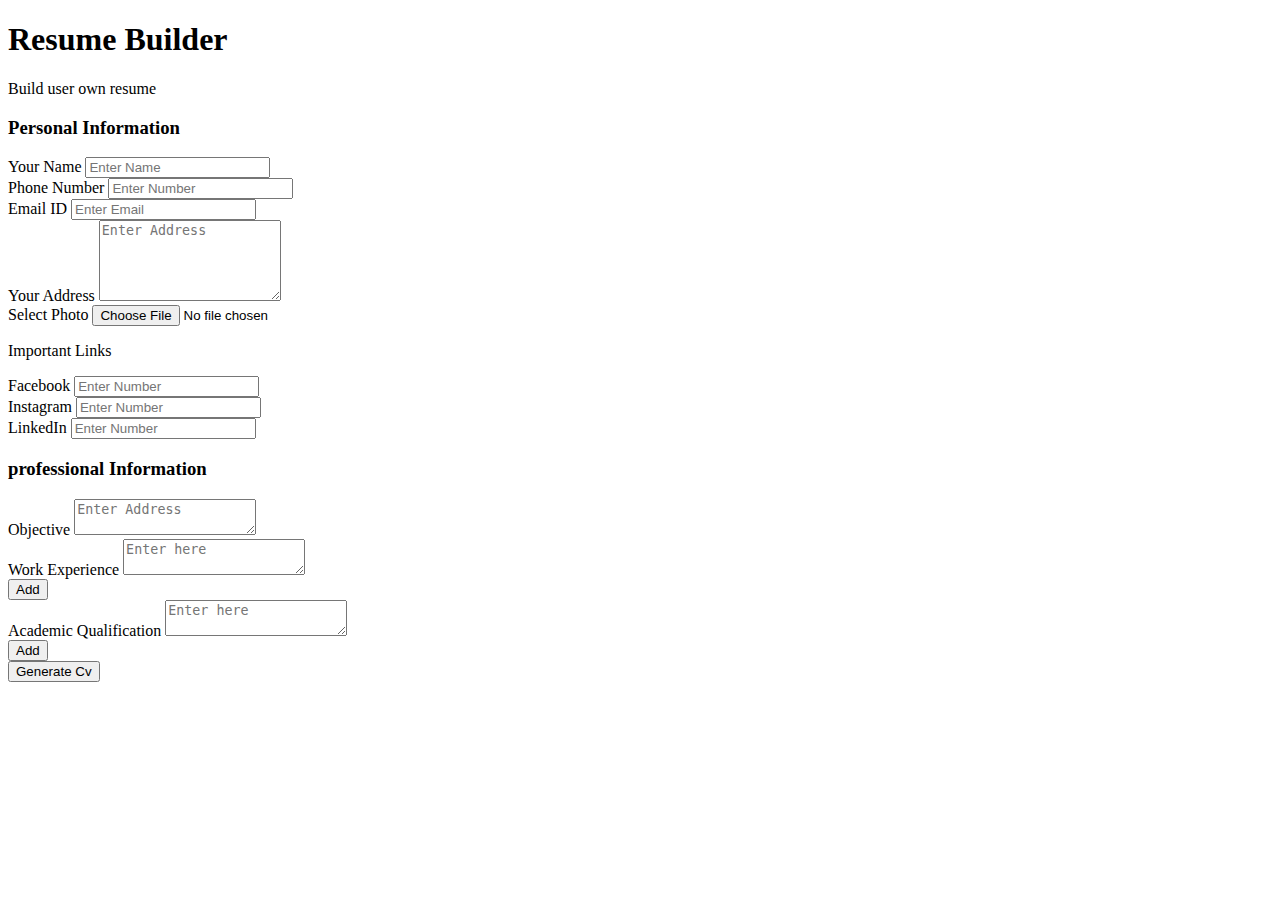
<file: task-1/resume builder/index.html>
<!DOCTYPE html>
<html lang="en">

<head>
    <meta charset="UTF-8">
    <meta http-equiv="X-UA-Compatible" content="IE=edge" />
    <meta name="viewport" content="width=device-width, initial-scale=1.0" />
    <link rel="stylesheet" href="stylesheet.css" />
    <title>Resume Builder</title>
    <link href="https://cdn.jsdelivr.net/npm/bootstrap@5.3.2/dist/css/bootstrap.min.css" rel="stylesheet"
        integrity="sha384-T3c6CoIi6uLrA9TneNEoa7RxnatzjcDSCmG1MXxSR1GAsXEV/Dwwykc2MPK8M2HN" crossorigin="anonymous" />
</head>

<body id="body">
    <div class="container" id="cv-form">
        <h1 class="text-center my-3">Resume Builder</h1>
        <p class="text-center">Build user own resume</p>
        <div class="row">
            <div class="col-md-6">
                <h3>Personal Information</h3>
                <div class="form-group">
                    <label for="nameField">Your Name</label>
                    <input type="text" class="form-control" placeholder="Enter Name" id="nameField">
                </div>
                <div class="form-group mt-2">
                    <label for="contactField">Phone Number</label>
                    <input type="text" class="form-control" placeholder="Enter Number" id="contactField">
                </div>
                <div class="form-group mt-2">
                    <label for="emailField">Email ID</label>
                    <input type="email" class="form-control" placeholder="Enter Email" id="emailField">
                </div>
                <div class="form-group mt-2">
                    <label for="addressField">Your Address</label>
                    <textarea type="text" rows="5" class="form-control" placeholder="Enter Address"
                        id="addressField"></textarea>
                </div>


                <div class="form-group mt-3">
                    <label for="">Select Photo</label>
                    <input id="imgField" type="file" class="form-control">
                </div>




                <p class="text-secondary my-3">Important Links</p>

                <div class="form-group mt-2">
                    <label for="fbField">Facebook</label>
                    <input type="text" class="form-control" placeholder="Enter Number" id="fbField">
                </div>
                <div class="form-group mt-2">
                    <label for="instaField">Instagram</label>
                    <input type="text" class="form-control" placeholder="Enter Number" id="instaField">
                </div>
                <div class="form-group mt-2">
                    <label for="linkedField">LinkedIn</label>
                    <input type="text" class="form-control" placeholder="Enter Number" id="linkedField">
                </div>
            </div>
            <div class="col-md-6">
                <h3>professional Information</h3>

                <div class="form-group mt-2">
                    <label for="">Objective</label>
                    <textarea type="text" rows="2" id="objectiveField" placeholder="Enter Address"
                        class="form-control"></textarea>
                </div>

                <div class="form-group mt-2" id="we">
                    <label for="">Work Experience</label>
                    <textarea  rows="2" placeholder="Enter here"
                        class="form-control weField"></textarea>
                    <!----new textarea-->
                    <div class="container text-end mt-2" id="weAddButton">
                        <button onclick="addNewWEField()" id="btn" class="btn btn-primary btn-sm">Add</button>
                    </div>
                </div>

                <div class="form-group mt-2" id="aq">
                    <label for="">Academic Qualification</label>
                    <textarea rows="2" placeholder="Enter here"
                        class="form-control aqField"></textarea>
                    <div class="container text-end mt-2" id="aqAddButton">
                        <button onclick="addNewAQField()" id="btn" class="btn btn-primary btn-sm ">Add</button>
                    </div>
                </div>


            </div>
        </div>

        <div class="container text-center mt-3">
            <button onclick="generateCV()" class="btn btn-primary btn-lg" id="btn">Generate Cv</button>
        </div>





    </div>

    <!-----cv template-->

    <div class="container" id="cv-template">
        <div class="row">
            <div class="col-md-4 text-center py-5 background">
                <!--first col-->
                <img src="[data-uri]"
                    alt="" id="imgTemplate" class="img-fluid myimg" />
                <div class="container">
                    <p id="nameT1">Tejaswini</p>
                    <p id="contactT">+912334455554, +912345678723</p>
                    <p id="emailT">sfgfdskfvmm@gmail.com</p>
                    <p id="addressT">asdfmd dfgbfkre dsfkwefmdf dscjs</p>
                    <hr>

                    <p id="fbT"><a href="#">https://cdn.jsdelivr.net/npm</a></p>
                    <p id="instaT"><a href="#">https://cdn.jsdelivr.net/npm</a></p>
                    <p id="linkedT"><a href="#">https://cdn.jsdelivr.net/npm</a></p>
                </div>
            </div>
            <div class="col-md-8 py-5">
                <!--second col-->
                <h1 id="nameT2" class="text-center" style="font-weight: 980;">Tejaswini M</h1>

                <!-----objective card-->
                <div class="card mt-4">
                    <div class="card-header background">
                        <h3>Objective</h3>
                    </div>
                    <div class="card-body">
                        <p id="objectiveT">Lorem ipsum dolor sit amet consectetur adipisicing elit.
                            Fugiat exercitationem expedita inventore illo ipsum vero alias cumque saepe,
                            eius totam officia eum laudantium quia fuga architecto amet libero autem
                            Lorem ipsum dolor sit amet consectetur adipisicing elit.
                            Fugit a earum illum dolorum at aut non laudantium
                            voluptatum in aspernatur amet magnam eveniet ut nulla,
                            molestiae corrupti maiores tempora vero.</eos>
                        </p>
                    </div>
                </div>

                <!----Work Experience-->
                <div class="card mt-4">
                    <div class="card-header background">
                        <h3>Work Experience</h3>
                    </div>
                    <div class="card-body">
                        <ul id="weT">
                            <li>Lorem ipsum, dolor sit amet consectetur adipisicing elit. Consectetur, ut.</li>
                            <li>Lorem ipsum, dolor sit amet consectetur adipisicing elit. Consectetur, ut.</li>
                            <li>Lorem ipsum, dolor sit amet consectetur adipisicing elit. Consectetur, ut.</li>
                        </ul>
                    </div>
                </div>

                <!----Academic Qualification-->
                <div class="card mt-4">
                    <div class="card-header background">
                        <h3>Academic Qualification</h3>
                    </div>
                    <div class="card-body">
                        <ul id="aqT">
                            <li>Lorem ipsum, dolor sit amet consectetur adipisicing elit. Consectetur, ut
                            </li>
                            <li>Lorem ipsum, dolor sit amet consectetur adipisicing elit. Consectetur, ut
                            </li>
                            <li>Lorem ipsum, dolor sit amet consectetur adipisicing elit. Consectetur, ut
                            </li>
                        </ul>
                    </div>
                </div>

                <div class="container mt-3 text-center">
                    <button class="btn background" onclick="printCV()">
                        Print CV
                    </button>
                </div>
            </div>
        </div>
    </div>

    <script src="script.js"></script>
    <script src="https://cdn.jsdelivr.net/npm/bootstrap@5.3.2/dist/js/bootstrap.bundle.min.js"
        integrity="sha384-C6RzsynM9kWDrMNeT87bh95OGNyZPhcTNXj1NW7RuBCsyN/o0jlpcV8Qyq46cDfL" crossorigin="anonymous">

        </script>
</body>

</html>
</file>
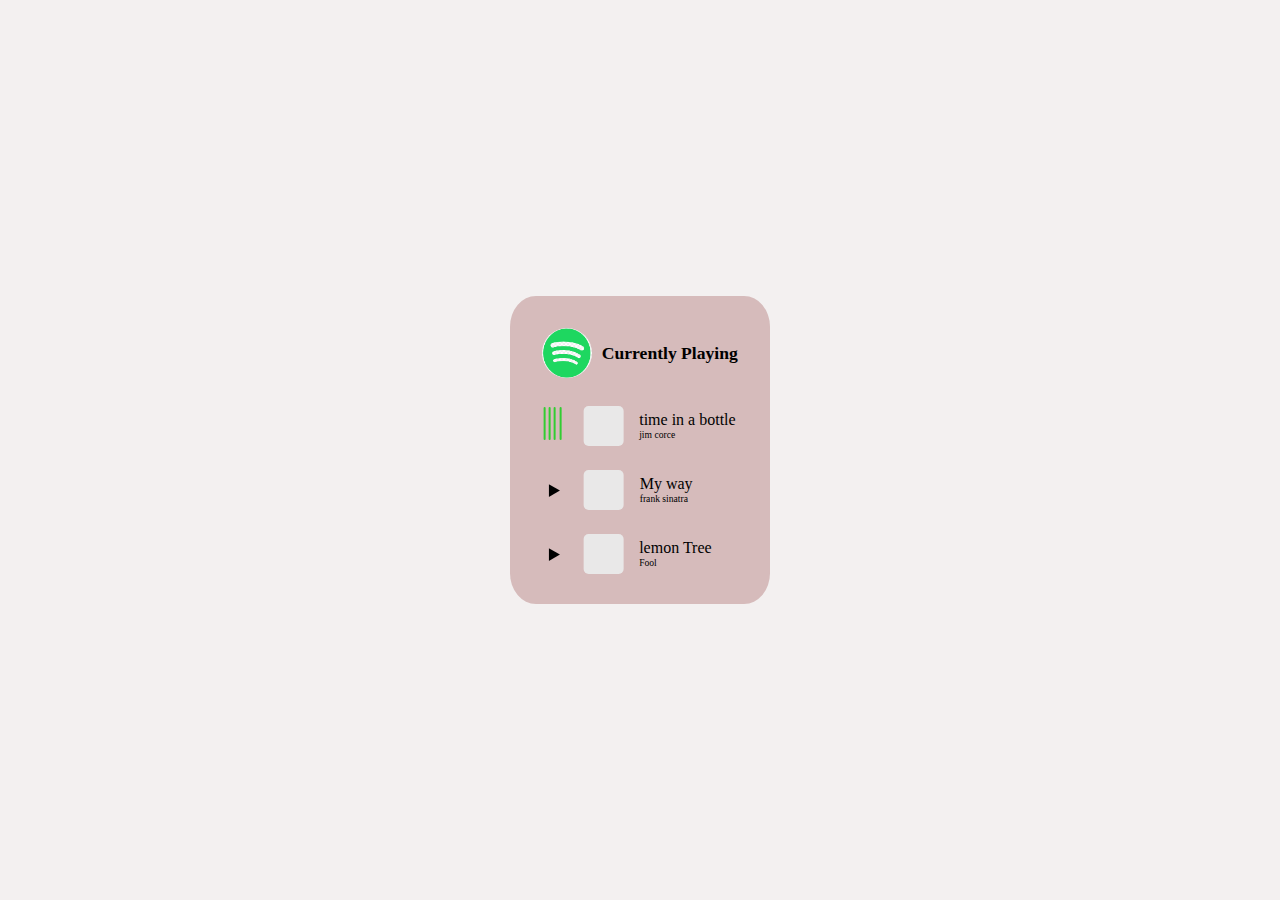
<file: task-2/raja intern music player/index.html>
<!DOCTYPE html>
<html lang="en">
<head>
    <meta charset="UTF-8">
    <meta name="viewport" content="width=device-width, initial-scale=1.0">
    <title>Music Player</title>
    <link rel="stylesheet" href="style.css">
</head>
<body>
    <div class="main">
        <div class="current_playing">
            <div class="spotify">
                <img src="spotify.png" alt="">
                </div>
            <p class="heading">
                Currently Playing
            </p>
        </div>
        <div class="loader">
            <div class="song">
                <p class="name">time in a bottle</p>
                <p class="artist">jim corce</p>
            </div>
            <div class="album_cover"></div>
            <div class="loading">
                <div class="load"></div>
                <div class="load"></div>
                <div class="load"></div>
                <div class="load"></div>
            </div>
        </div>

        <div class="loader">
            <div class="song">
                <p class="name">My way</p>
                <p class="artist">frank sinatra</p>
            </div>
            <div class="album_cover"></div>
            <div class="Play"></div>


        </div>
        <div class="loader">
            <div class="song">
                <p class="name">lemon Tree</p>
                <p class="artist">Fool</p>
              
            </div>
            <div class="album_cover"></div>
            <div class="Play"></div>

           
        </div>
    
    
    </div>
    </body>
</html>
</file>
<file: task-1/resume builder/stylesheet.css>
#cv-form{
    /*display:none;*/
}
#cv-template{
    display:none;
}

.myimg{
    /*border: 1px solid black;*/
    border-radius: 50%;
    width: 200px;

}
.background{
    background-color: rgb(190, 247, 247);
}
</file>
<file: task-2/raja intern music player/style.css>
*{
    margin: 0;
    padding: 0;
    box-sizing: border-box;
}
body{
    align-items: center;
    justify-content: center;
    display: flex;
    height: 100vh;
    background: #f3f0f0;

}
.main{
    background: #d6bbbb;
    padding: 1em;
    padding-bottom: 1.1em;
    border-radius: 1em;
    margin: 1em;
    transition: .3s all;
    border-radius: 10%;
}
.main:hover{
    background-color: #fff;
    box-shadow: 0 0 20px #222121;

}
.loader{
    display: flex;
    flex-direction: row;
    height: 4em;
    padding: 0 1em;
    transform: rotate(180deg);
    justify-content: right;
    border-radius: 10px;
    transition: .4s ease-in-out;
}
.current_playing{
    display: flex;
    margin: 1em;
}
.loader:hover{
    cursor: pointer;
    background-color: #878b8b;
}
.spotify{
    width:50px ;
    height: 50px;
    margin-right: 0.6em;
}
.spotify img{
    height: 100%;
    width: 100%;
    border-radius: 50%;
}
.current_playing{
    display: flex;
    align-items: center;
    justify-content: center;

}
.heading{
    color:#000;
    font-size: 1.1em;
    font-weight: bold;
    align-self: center;
}
.loading{
    display: flex;
    margin-top: 1em;
    margin-left: .3em;
}
.load:nth-child(1){
    animation-delay: .2s;
}
.load:nth-child(2){
    animation-delay: .4s;
}
.load:nth-child(3){
    animation-delay: .6s;
}
.Play{
    position: relative;
    left: 0.35em;
    height: 1.6em;
    width: 1.6em;
    clip-path: polygon(50% 50%, 100% 50%,75% 6.6%);
    background-color: #000;
    transform: rotate(-90deg);
    align-self: center;
    margin-top: 0.7em;
    justify-content: center;
}
.album_cover{
    position: relative;
    margin-right: 1em;
    height: 40px;
    width: 40px;
    background-color:rgb(233,232,232);
    align-self: center;
    border-radius: 5px;
}
.song{
    position: relative;
    transform: rotate(180deg);
    margin-right: 1em;
    color: #000;
    align-self: center;
}
.artist{
    font-size: .6em;
}
.load{
    width: 2px;
    height: 33px;
    background-color: limegreen;
    animation: 1s move6 infinite;
    border-radius: 5px;
    margin: 0.1em;
}

@keyframes move6{
    0%{
        height: .2em; 
    }
    25%{
        height: 0.7em;
    }
    50%{
        height: 1.5em;
    }
    100%{
        height: 0.2em;
    }
}
</file>
